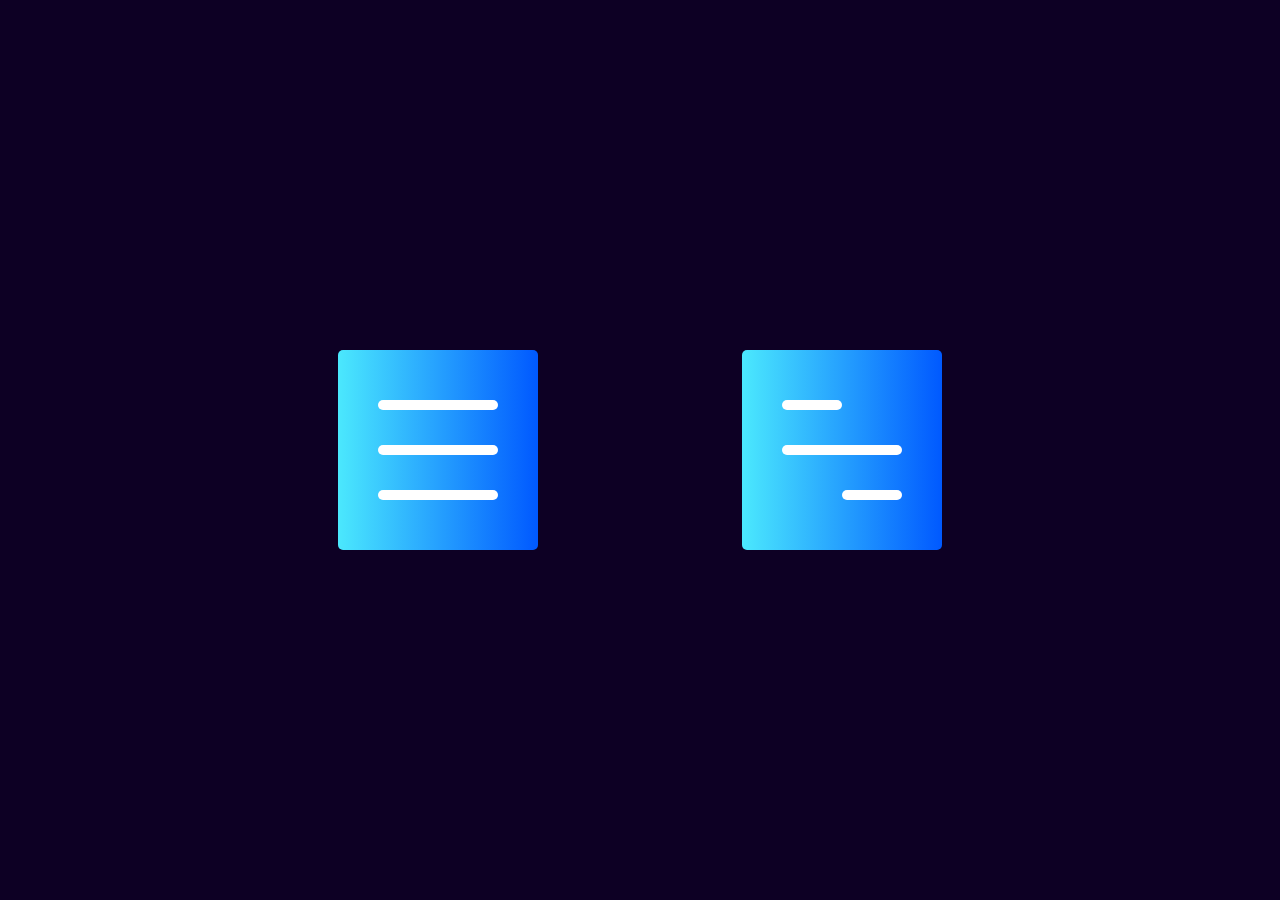
<file: 01-Animated Menu Icon/index.html>
<!DOCTYPE html>
<html>
    <head>
    <!-- TUTORIAL DE https://www.youtube.com/watch?v=JLfBo4p9ANw -->
    <meta charset="UTF-8">
    <meta http-equiv="X-UA-Compatible" content="IE=edge">
    <meta name="viewport" content="width=device-width, initial-scale=1.0">
    <title>Menu Icon Animation - Easy Tutorials</title>
    <link rel="stylesheet" href="style.css">
</head>
<body>
    
    <div class="container">
        <div class="menu" id="menu">
            <div>
                <span class="line-1"></span>
                <span class="line-2"></span>
                <span class="line-3"></span>
            </div>
        </div>
        <div class="menu2" id="menu2">
            <div>
                <span class="line-1"></span>
                <span class="line-2"></span>
                <span class="line-3"></span>
            </div>
        </div>
    </div>
<script>
    var menu = document.getElementById("menu")
    var menu2 = document.getElementById("menu2")


    menu.onclick = function(){
        menu.classList.toggle("openmenu");
    }
    
    menu2.onclick = function(){
        menu2.classList.toggle("openmenu2");
    }
</script>    
</body>
</html>
</file>
<file: 01-Animated Menu Icon/style.css>
*{                         /*  * es un selector general global. con esta config evito margenes que no quiero */
    margin: 0;                      
    padding: 0;
    box-sizing: border-box;
}

.container{
    width: 100%;
    height: 100vh;
    background: #0d0024;
    display: flex;
    align-items: center;
    justify-content: center;
}

.menu, .menu2{                      /*regla para la clase menu y menu2*/
    width: 200px;
    height: 200px;
    margin: 8%;
    /* background-image: linear-gradient(to right, #e91e63, #f44336); */
    background-image: linear-gradient(to right, rgb(75, 232, 253), rgb(0, 89, 255));
    border-radius: 5px;
    cursor: pointer;
}

.menu div, .menu2 div{          /*Apunto al div de la clase menu*/
    width: 120px;
    height: 120px;
    margin: 40px; 
    position: relative;
}

.menu span, .menu2 span{
    background: #fff;
    width: 100%;
    height: 10px;
    border-radius: 5px;
    display: block;
    position: absolute;
    top: 50%;
    left: 50%;
    transform: translate(-50%, -50%);
    transition: transform 0.5s, width 0.5s;
}

.menu .line-1{
    transform: translate(-50%, -50px);
}

.menu .line-3{
    transform: translate(-50%, 40px);
}

.openmenu .line-1{
    transform: translate(-50%, -50%) rotate(-45deg);
}

.openmenu .line-3{
    transform: translate(-50%, -50%) rotate(45deg);
}

.openmenu .line-2{
    width: 0;
}

.menu2 .line-1{
    width: 50%;
    transform: translate(-100%, -50px);
    transform-origin: 0 0 ;
}

.menu2 .line-3{
    width: 50%;
    left: auto;
    right: 0;
    transform: translate(0, 40px);
    transform-origin: 100% 0;
}

.openmenu2 .line-1{
    transform: translate(0, 0) rotate(-45deg);
}

.openmenu2 .line-3{
    transform: translate(-100%, 0) rotate(-45deg);
}

.openmenu2 .line-2{
    transform: translate(-50%, -50%) rotate(45deg);
}
</file>
